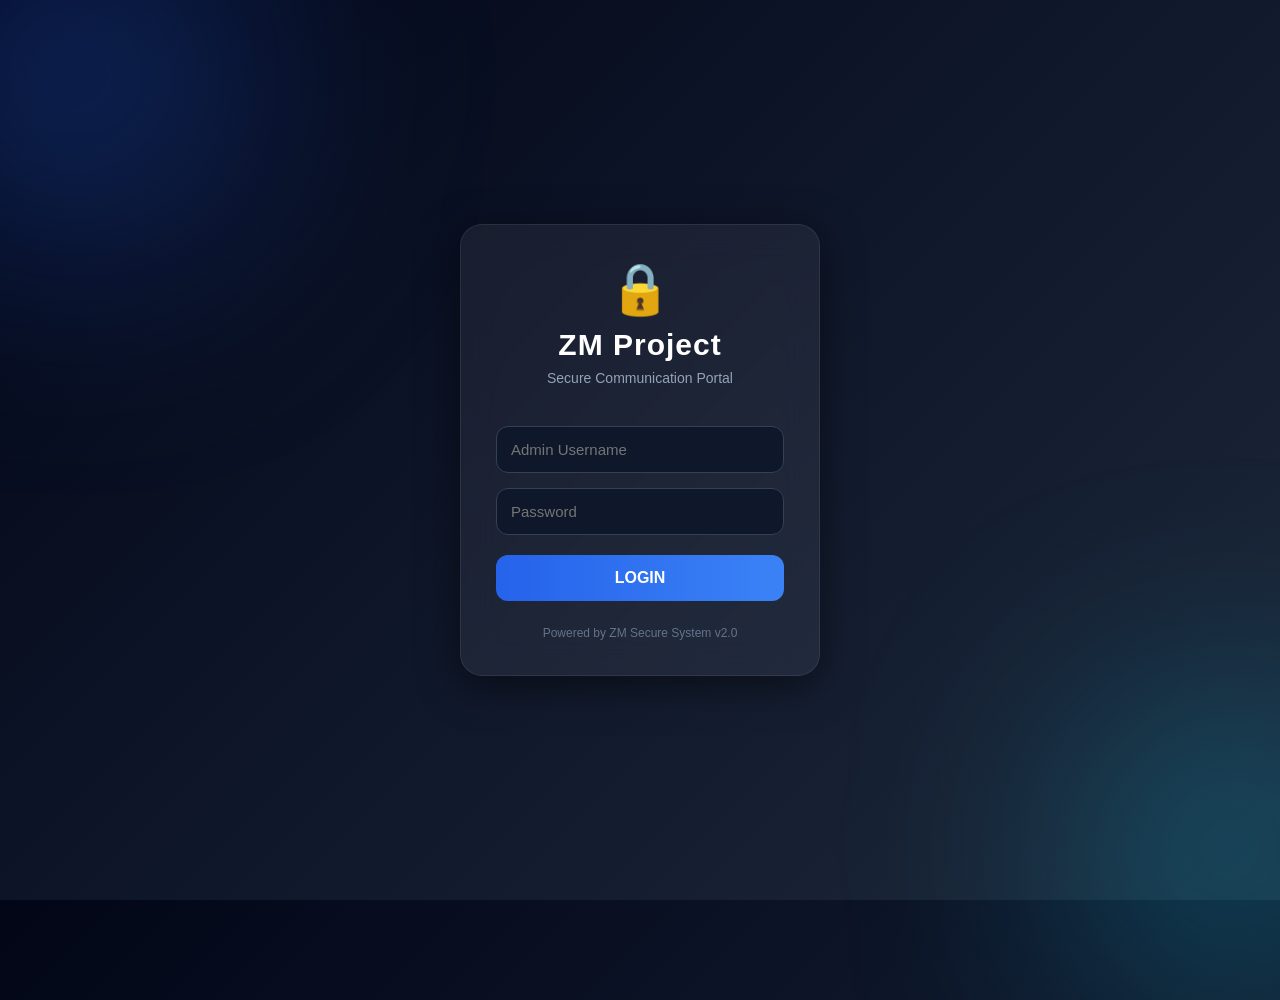
<file: index.html>
<!DOCTYPE html>
<html lang="en">
<head>
<meta charset="UTF-8">
<meta name="viewport" content="width=device-width, initial-scale=1.0">
<title>ZM Project</title>

<link rel="stylesheet" href="style.css">

<style>

*{
margin:0;
padding:0;
box-sizing:border-box;
font-family:'Segoe UI',sans-serif;
}

body{
height:100vh;
display:flex;
justify-content:center;
align-items:center;
background:
linear-gradient(135deg,#020617,#0f172a,#1e293b);
overflow:hidden;
}

body::before{
content:"";
position:absolute;
width:350px;
height:350px;
background:#2563eb55;
border-radius:50%;
top:-100px;
left:-100px;
filter:blur(120px);
}

body::after{
content:"";
position:absolute;
width:300px;
height:300px;
background:#06b6d455;
border-radius:50%;
bottom:-100px;
right:-100px;
filter:blur(120px);
}

.card{

width:360px;

padding:35px;

background:rgba(255,255,255,.06);

border:1px solid rgba(255,255,255,.08);

backdrop-filter:blur(18px);

border-radius:22px;

box-shadow:0 10px 40px rgba(0,0,0,.5);

z-index:10;

text-align:center;

}

.logo{

font-size:50px;

margin-bottom:10px;

}

h1{

color:white;

font-size:30px;

letter-spacing:1px;

}

p{

color:#94a3b8;

margin-top:8px;

margin-bottom:25px;

font-size:14px;

}

input{

width:100%;

padding:14px;

margin-top:15px;

background:#0f172a;

border:1px solid #334155;

border-radius:12px;

color:white;

font-size:15px;

transition:.3s;

}

input:focus{

border:1px solid #3b82f6;

box-shadow:0 0 15px #2563eb55;

outline:none;

}

button{

width:100%;

padding:14px;

margin-top:20px;

background:linear-gradient(90deg,#2563eb,#3b82f6);

border:none;

border-radius:12px;

font-size:16px;

color:white;

cursor:pointer;

transition:.3s;

font-weight:bold;

}

button:hover{

transform:translateY(-2px);

box-shadow:0 0 20px #2563eb88;

}

#error{

margin-top:15px;

color:#ff4d4d;

font-size:14px;

}

.footer{

margin-top:25px;

color:#64748b;

font-size:12px;

}

</style>

</head>

<body>

<div class="card">

<div class="logo">🔒</div>

<h1>ZM Project</h1>

<p>Secure Communication Portal</p>

<input id="user" placeholder="Admin Username">

<input id="pass" type="password" placeholder="Password">

<button onclick="login()">LOGIN</button>

<div id="error"></div>

<div class="footer">
Powered by ZM Secure System v2.0
</div>

</div>

<script src="app.js"></script>

</body>
</html>
</file>
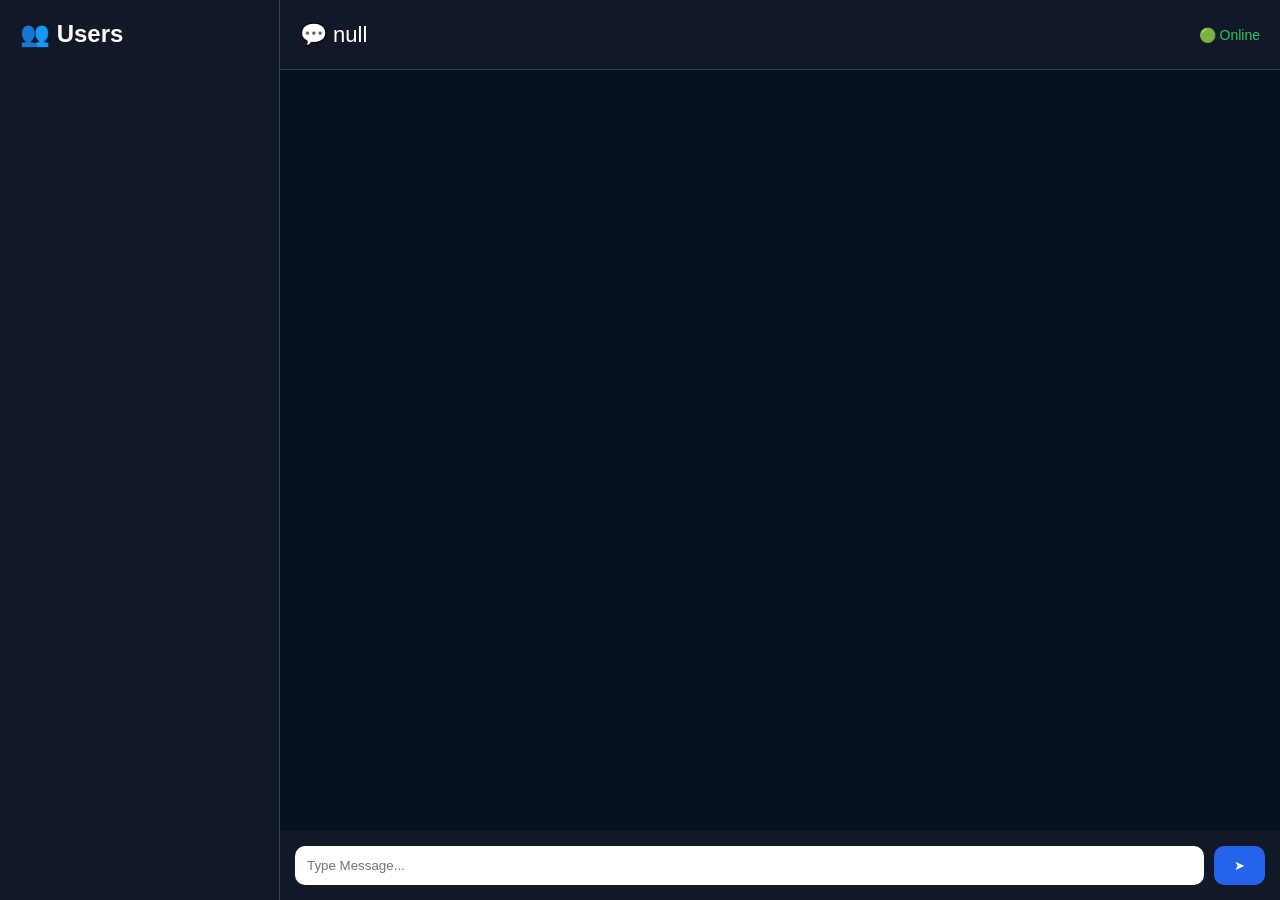
<file: chat.html>
<!DOCTYPE html><html lang="en"><head><meta charset="UTF-8"><meta name="viewport" content="width=device-width,initial-scale=1.0"><title>ZM Private Chat</title><style>*{margin:0;padding:0;box-sizing:border-box;font-family:Segoe UI,sans-serif}body{background:#081120;color:#fff;height:100vh}.container{display:flex;height:100vh}.sidebar{width:280px;background:#111827;border-right:1px solid #334155;padding:20px;overflow:auto}.sidebar h2{margin-bottom:15px}.user{padding:12px;background:#1f2937;border-radius:10px;margin-bottom:10px;cursor:pointer}.user:hover,.active{background:#2563eb}.main{flex:1;display:flex;flex-direction:column}.header{height:70px;background:#111827;border-bottom:1px solid #334155;display:flex;align-items:center;padding:0 20px;font-size:22px}.chatbox{flex:1;padding:20px;overflow:auto}.msg{padding:12px;border-radius:12px;max-width:70%;margin:10px 0}.me{background:#2563eb;margin-left:auto}.other{background:#1f2937}.bottom{display:flex;padding:15px;background:#111827}.bottom input{flex:1;padding:12px;border:none;border-radius:10px}.bottom button{margin-left:10px;padding:12px 20px;border:none;border-radius:10px;background:#2563eb;color:#fff}@media(max-width:768px){.container{display:block}.sidebar{width:100%;height:auto;border-right:none;border-bottom:1px solid #334155}}</style></head><body><div class="container"><div class="sidebar"><h2>👥 Users</h2><div class="user active">🟢 a</div><div class="user">🟢 b</div><div class="user">🟢 c</div><div class="user">🟢 d</div><div class="user">🟢 e</div></div><div class="main"><div class="header"><span id="chatUser">💬 ZM Private Chat</span><span style="margin-left:auto;color:#22c55e;font-size:14px;">🟢 Online</span></div><div class="chatbox" id="chatbox"><div class="msg other">Welcome to ZM Secure Chat</div></div><div class="bottom"><input id="message" placeholder="Type Message..."><button onclick="send()">➤</button></div></div></div><script src="chat.js"></script></body></html>
</file>
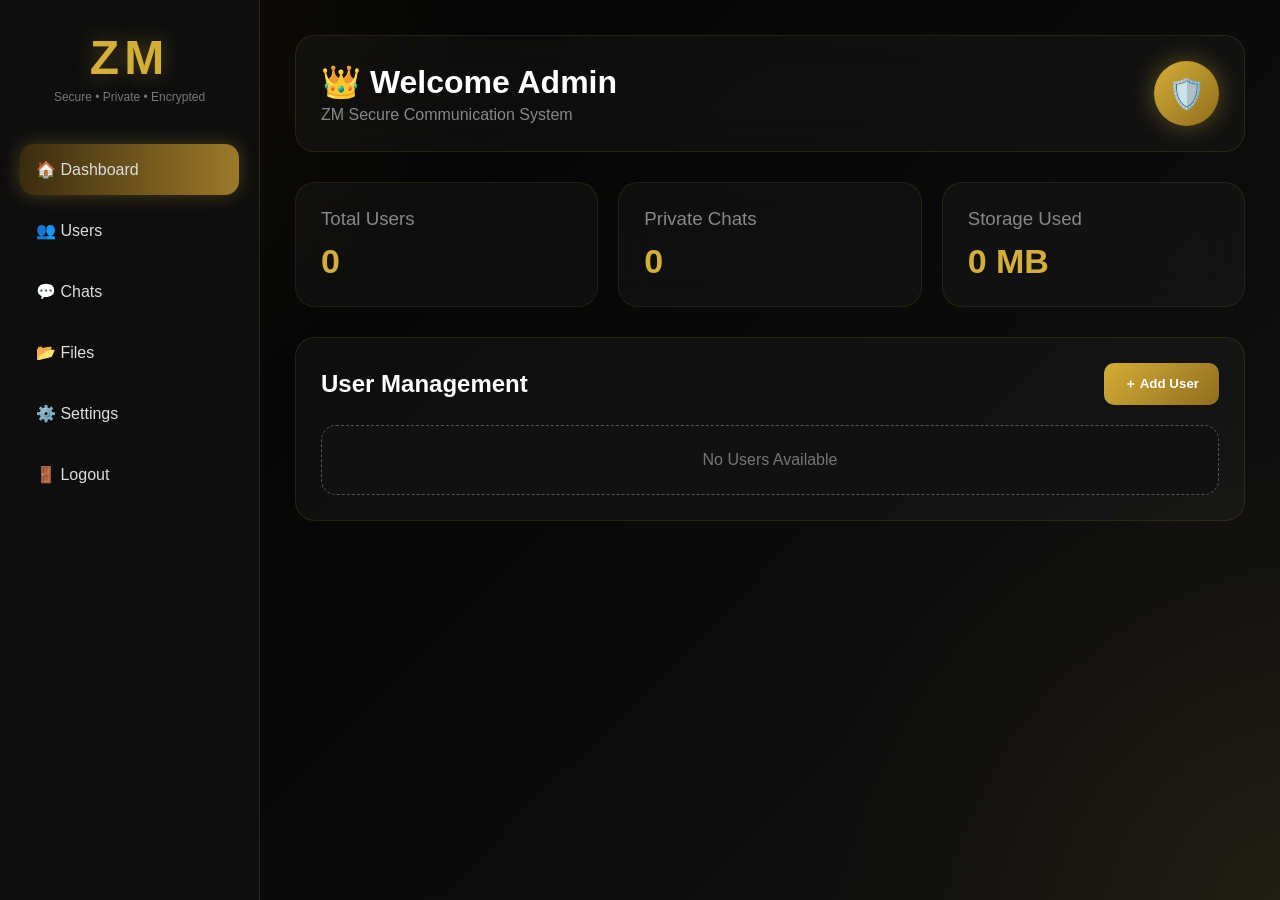
<file: dashboard.html>
<!DOCTYPE html>
<html lang="en">
<head>
<meta charset="UTF-8">
<meta name="viewport" content="width=device-width, initial-scale=1.0">
<title>ZM Project Admin</title>

<link rel="stylesheet" href="dashboard.css">

</head>

<body>

<div class="sidebar">

<div class="logo">
<h1>ZM</h1>
<p>Secure • Private • Encrypted</p>
</div>

<ul>

<li class="active">🏠 Dashboard</li>

<li>👥 Users</li>

<li>💬 Chats</li>

<li>📂 Files</li>

<li>⚙️ Settings</li>

<li>🚪 Logout</li>

</ul>

</div>

<div class="main">

<div class="header">

<div>

<h1>👑 Welcome Admin</h1>

<p>ZM Secure Communication System</p>

</div>

<div class="profile">

🛡️

</div>

</div>

<div class="cards">

<div class="card">

<h3>Total Users</h3>

<h2 id="count">0</h2>

</div>

<div class="card">

<h3>Private Chats</h3>

<h2>0</h2>

</div>

<div class="card">

<h3>Storage Used</h3>

<h2>0 MB</h2>

</div>

</div>

<div class="user-box">

<div class="top">

<h2>User Management</h2>

<button id="addBtn">＋ Add User</button>

</div>

<div id="userlist">

<div class="empty">

No Users Available

</div>

</div>

</div>

</div>

<script src="dashboard.js"></script>

</body>
</html>
</file>
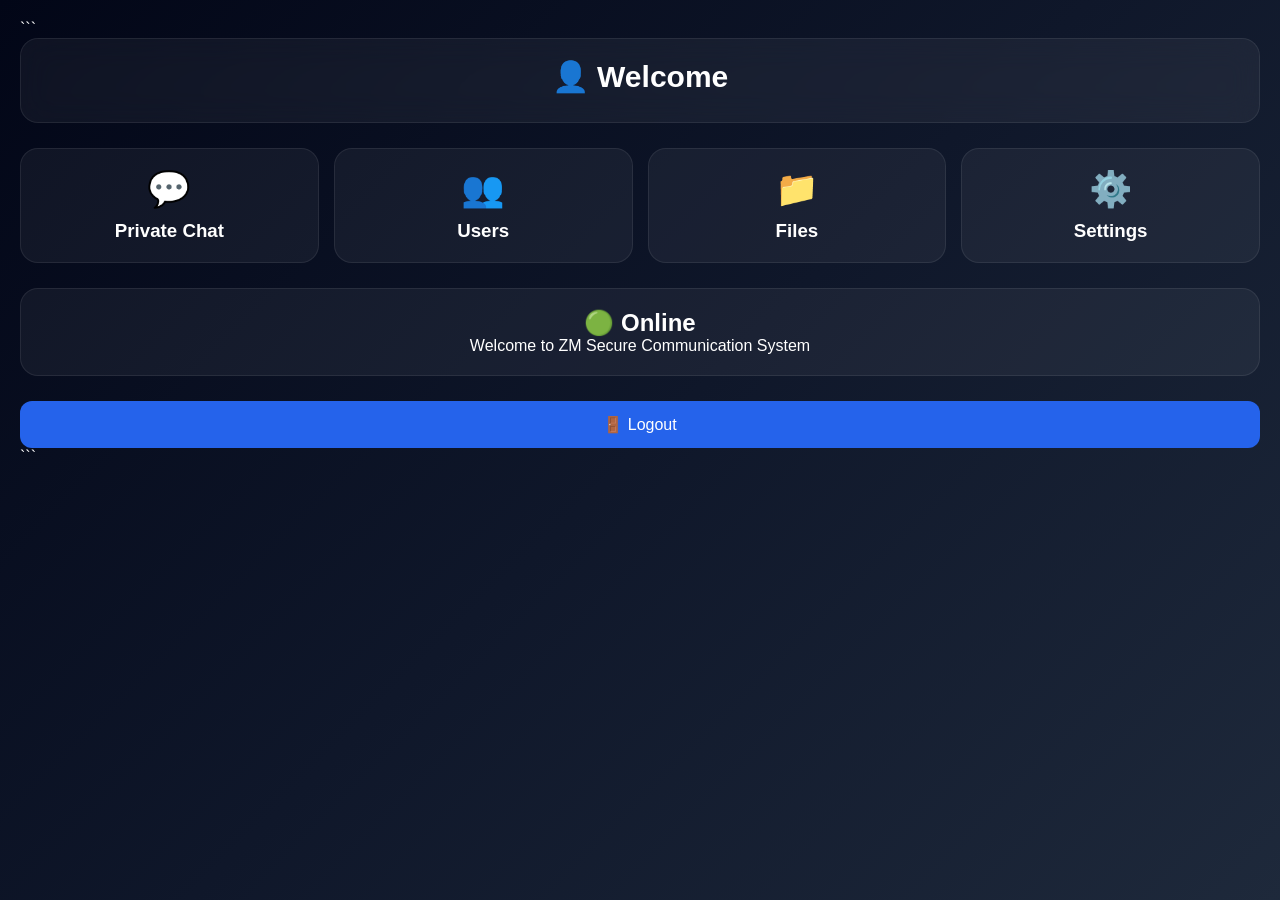
<file: user.html>
```
<!DOCTYPE html>
<html lang="en">
<head>
<meta charset="UTF-8">
<meta name="viewport" content="width=device-width, initial-scale=1.0">
<title>ZM User Dashboard</title>

<style>
*{
margin:0;
padding:0;
box-sizing:border-box;
font-family:'Segoe UI',sans-serif;
}

body{
background:linear-gradient(135deg,#020617,#0f172a,#1e293b);
color:white;
min-height:100vh;
padding:20px;
}

.header{
background:rgba(255,255,255,.05);
backdrop-filter:blur(15px);
padding:20px;
border-radius:18px;
text-align:center;
border:1px solid rgba(255,255,255,.08);
}

.header h1{
font-size:30px;
}

.header p{
color:#94a3b8;
margin-top:8px;
}

.grid{
display:grid;
grid-template-columns:repeat(auto-fit,minmax(160px,1fr));
gap:15px;
margin-top:25px;
}

.card{
background:rgba(255,255,255,.05);
padding:20px;
border-radius:18px;
text-align:center;
cursor:pointer;
transition:.3s;
border:1px solid rgba(255,255,255,.08);
}

.card:hover{
transform:translateY(-5px);
box-shadow:0 0 20px rgba(59,130,246,.3);
}

.icon{
font-size:35px;
margin-bottom:10px;
}

.status{
margin-top:25px;
background:rgba(255,255,255,.05);
padding:20px;
border-radius:18px;
text-align:center;
border:1px solid rgba(255,255,255,.08);
}

button{
width:100%;
padding:14px;
margin-top:25px;
border:none;
border-radius:12px;
background:#2563eb;
color:white;
font-size:16px;
cursor:pointer;
}

button:hover{
background:#1d4ed8;
}
</style>

</head>

<body>

<div class="header">
<h1>👤 Welcome</h1>
<p id="name"></p>
</div>

<div class="grid">

<div class="card" onclick="window.location.href='chat.html'">

<div class="icon">💬</div>

<h3>Private Chat</h3>

</div>

<div class="card">
<div class="icon">👥</div>
<h3>Users</h3>
</div>

<div class="card">
<div class="icon">📁</div>
<h3>Files</h3>
</div>

<div class="card">
<div class="icon">⚙️</div>
<h3>Settings</h3>
</div>

</div>

<div class="status">
<h2>🟢 Online</h2>
<p>Welcome to ZM Secure Communication System</p>
</div>

<button onclick="logout()">🚪 Logout</button>

<script>

document.getElementById("name").innerHTML=
localStorage.getItem("currentUser");

function logout(){

localStorage.removeItem("currentUser");

window.location.href="index.html";

}

</script>

</body>
</html>
```
</file>
<file: style.css>
*{
    margin:0;
    padding:0;
    box-sizing:border-box;
    font-family:'Segoe UI',Arial,sans-serif;
}

body{
    min-height:100vh;
    display:flex;
    justify-content:center;
    align-items:center;
    background:linear-gradient(135deg,#020617,#0f172a,#1e293b);
    overflow:hidden;
}

body::before{
    content:"";
    position:fixed;
    width:350px;
    height:350px;
    top:-120px;
    left:-120px;
    background:#2563eb55;
    filter:blur(120px);
    border-radius:50%;
}

body::after{
    content:"";
    position:fixed;
    width:300px;
    height:300px;
    bottom:-100px;
    right:-100px;
    background:#06b6d455;
    filter:blur(120px);
    border-radius:50%;
}

.card{
    width:360px;
    background:rgba(255,255,255,.06);
    backdrop-filter:blur(18px);
    border:1px solid rgba(255,255,255,.08);
    border-radius:22px;
    padding:35px;
    text-align:center;
    box-shadow:0 10px 40px rgba(0,0,0,.45);
    position:relative;
    z-index:2;
}

.logo{
    font-size:52px;
    margin-bottom:10px;
}

h1{
    color:white;
    font-size:30px;
}

p{
    color:#94a3b8;
    margin-top:8px;
    margin-bottom:20px;
}

input{
    width:100%;
    margin-top:15px;
    padding:14px;
    background:#0f172a;
    border:1px solid #334155;
    color:white;
    border-radius:12px;
    font-size:15px;
    transition:.3s;
}

input:focus{
    outline:none;
    border-color:#3b82f6;
    box-shadow:0 0 15px rgba(37,99,235,.4);
}

button{
    width:100%;
    margin-top:20px;
    padding:14px;
    border:none;
    border-radius:12px;
    background:linear-gradient(90deg,#2563eb,#3b82f6);
    color:white;
    font-size:16px;
    font-weight:bold;
    cursor:pointer;
    transition:.3s;
}

button:hover{
    transform:translateY(-2px);
    box-shadow:0 0 20px rgba(37,99,235,.5);
}

#error{
    margin-top:15px;
    color:#ef4444;
    font-size:14px;
}

.footer{
    margin-top:25px;
    color:#64748b;
    font-size:12px;
}

@media(max-width:420px){

.card{
    width:92%;
    padding:25px;
}

h1{
    font-size:26px;
}

}
</file>
<file: dashboard.css>
*{
margin:0;
padding:0;
box-sizing:border-box;
font-family:'Segoe UI',sans-serif;
}

body{
display:flex;
min-height:100vh;
background:
radial-gradient(circle at top left,#d4af3715 0%,transparent 30%),
radial-gradient(circle at bottom right,#d4af3715 0%,transparent 30%),
linear-gradient(135deg,#030303,#090909,#111111);
color:white;
}

.sidebar{

width:260px;

background:rgba(15,15,15,.95);

backdrop-filter:blur(25px);

border-right:1px solid rgba(212,175,55,.15);

padding:30px 20px;

display:flex;

flex-direction:column;

}

.logo{

text-align:center;

margin-bottom:40px;

}

.logo h1{

font-size:48px;

color:#d4af37;

letter-spacing:5px;

text-shadow:0 0 20px rgba(212,175,55,.35);

}

.logo p{

color:#777;

font-size:12px;

margin-top:5px;

}

ul{

list-style:none;

}

ul li{

padding:16px;

margin-bottom:10px;

border-radius:14px;

cursor:pointer;

transition:.3s;

color:#ddd;

}

ul li:hover{

background:linear-gradient(90deg,#30240d,#6d5418);

transform:translateX(5px);

}

.active{

background:linear-gradient(90deg,#3b2b0f,#9c7a29);

box-shadow:0 0 18px rgba(212,175,55,.3);

}

.main{

flex:1;

padding:35px;

}

.header{

display:flex;

justify-content:space-between;

align-items:center;

padding:25px;

background:rgba(255,255,255,.03);

backdrop-filter:blur(20px);

border-radius:20px;

border:1px solid rgba(212,175,55,.12);

margin-bottom:30px;

}

.header h1{

font-size:32px;

}

.header p{

color:#888;

margin-top:5px;

}

.profile{

width:65px;

height:65px;

border-radius:50%;

background:linear-gradient(135deg,#d4af37,#8f6c1d);

display:flex;

justify-content:center;

align-items:center;

font-size:30px;

box-shadow:0 0 25px rgba(212,175,55,.4);

}

.cards{

display:grid;

grid-template-columns:repeat(auto-fit,minmax(220px,1fr));

gap:20px;

margin-bottom:30px;

}

.card{

background:rgba(255,255,255,.03);

padding:25px;

border-radius:20px;

border:1px solid rgba(212,175,55,.1);

backdrop-filter:blur(18px);

transition:.4s;

}

.card:hover{

transform:translateY(-8px);

box-shadow:0 0 35px rgba(212,175,55,.2);

}

.card h3{

color:#888;

margin-bottom:12px;

font-weight:400;

}

.card h2{

font-size:34px;

color:#d4af37;

}

.user-box{

background:rgba(255,255,255,.03);

padding:25px;

border-radius:20px;

border:1px solid rgba(212,175,55,.12);

}

.top{

display:flex;

justify-content:space-between;

align-items:center;

margin-bottom:20px;

}

.top button{

padding:12px 20px;

border:none;

border-radius:10px;

background:linear-gradient(135deg,#d4af37,#8f6c1d);

color:white;

font-weight:bold;

cursor:pointer;

}

.top button:hover{

transform:scale(1.05);

}

.empty{

padding:25px;

background:#111;

border-radius:15px;

text-align:center;

color:#777;

border:1px dashed #555;

}

@media(max-width:900px){

body{

flex-direction:column;

}

.sidebar{

width:100%;

}

.cards{

grid-template-columns:1fr;

}

}
.userCard{

display:flex;

justify-content:space-between;

align-items:center;

padding:15px;

margin-top:15px;

border-radius:15px;

background:rgba(255,255,255,.04);

border:1px solid rgba(212,175,55,.15);

}

.userCard button{

background:#c0392b;

border:none;

color:white;

padding:10px;

border-radius:10px;

cursor:pointer;

width:55px;

}
</file>
